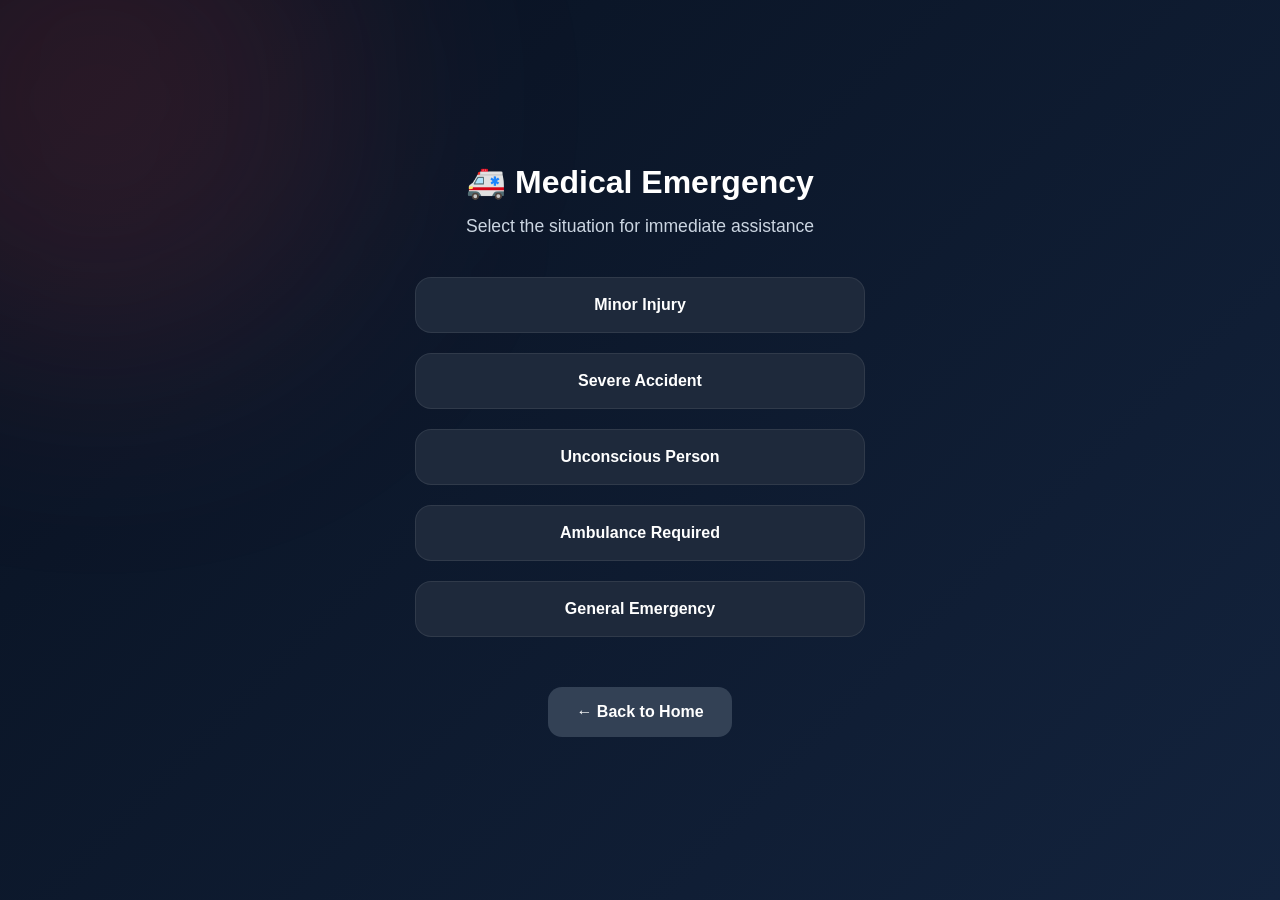
<file: medical.html>
<!doctype html>
<html lang="en">
  <head>
    <meta charset="UTF-8" />
    <meta name="viewport" content="width=device-width, initial-scale=1.0" />
    <title>Medical Emergency</title>

    <link rel="stylesheet" href="css/landing.css" />
    <script src="js/logic.js"></script>
  </head>
  <body>
    <!--  To check the location of stored data  -->
    <script>
      const userLocation = JSON.parse(localStorage.getItem("userLocation"));
      console.log(userLocation);
    </script>
    <!-- Actual page -->
    <div class="background-glow"></div>

    <div class="container fade-in">
      <h1>🚑 Medical Emergency</h1>

      <p class="subtitle">Select the situation for immediate assistance</p>

      <div class="options-container">
        <button class="option-btn" onclick="selectSituation('minor_injury')">
          Minor Injury
        </button>

        <button class="option-btn" onclick="selectSituation('severe_accident')">
          Severe Accident
        </button>

        <button
          class="option-btn"
          onclick="selectSituation('unconscious_person')"
        >
          Unconscious Person
        </button>

        <button
          class="option-btn"
          onclick="selectSituation('ambulance_required')"
        >
          Ambulance Required
        </button>

        <button
          class="option-btn"
          onclick="selectSituation('general_emergency')"
        >
          General Emergency
        </button>
      </div>

      <button class="back-btn" onclick="goHome()">← Back to Home</button>
    </div>

    <script src="js/navigation.js"></script>
  </body>
</html>
</file>
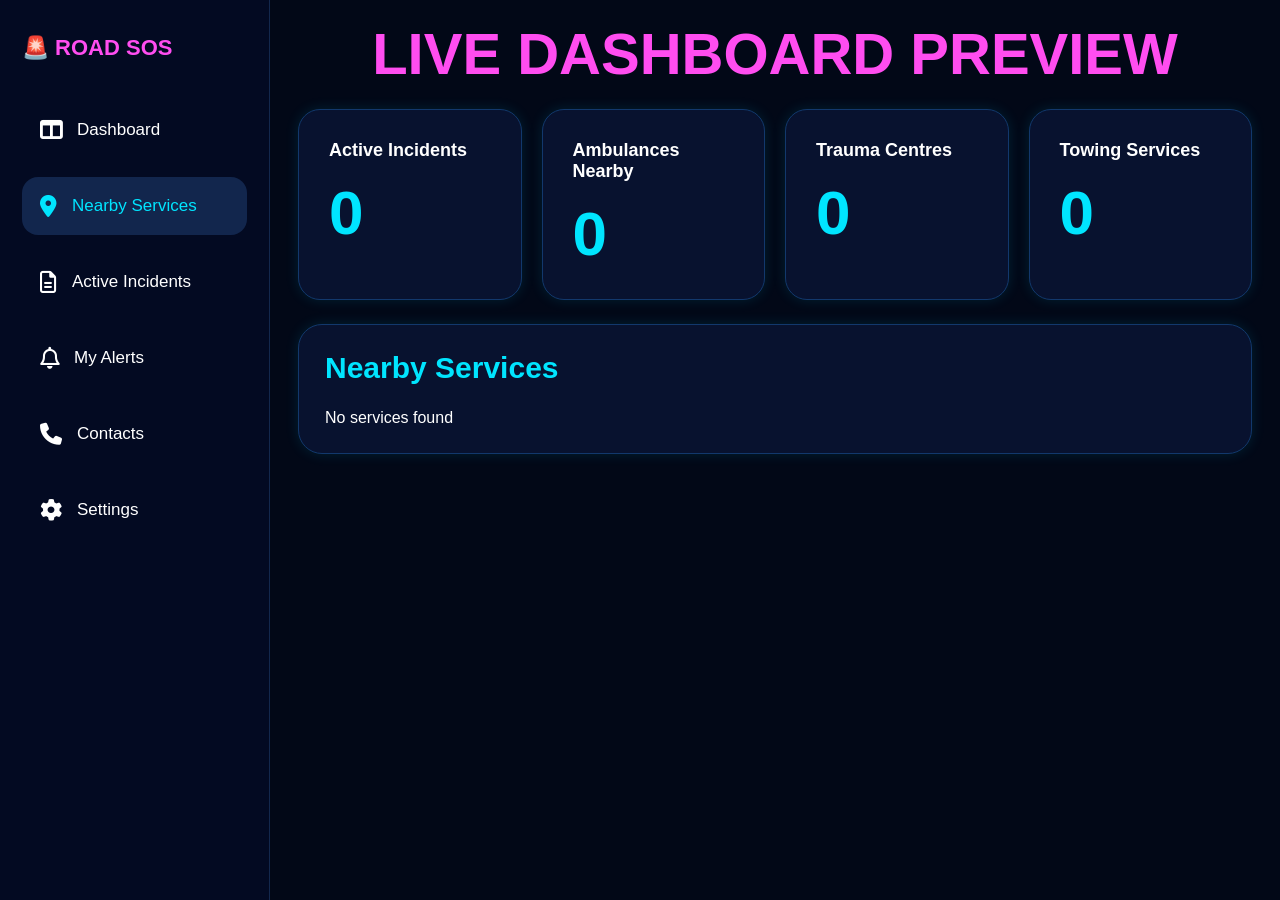
<file: services.html>
<!DOCTYPE html>
<html lang="en">
<head>
  <meta charset="UTF-8">
  <meta name="viewport" content="width=device-width, initial-scale=1.0">

  <title>Road SOS Dashboard</title>

  <!-- CSS -->
  <link rel="stylesheet" href="css/dashboard.css">

  <!-- Icons -->
  <link rel="stylesheet"
    href="https://cdnjs.cloudflare.com/ajax/libs/font-awesome/6.5.1/css/all.min.css">
</head>

<body>

  <div class="dashboard">

    <!-- SIDEBAR -->
    <div class="sidebar">

      <div class="logo">
        🚨 ROAD SOS
      </div>

      <ul>

        <!-- DASHBOARD -->
        <li onclick="goHome()">
          <i class="fa-solid fa-table-columns"></i>
          Dashboard
        </li>

        <!-- SERVICES -->
        <li onclick="window.location.href='services.html'" class="active">
          <i class="fa-solid fa-location-dot"></i>
          Nearby Services
        </li>

        <!-- INCIDENTS -->
        <li onclick="alert('Coming soon')">
          <i class="fa-regular fa-file-lines"></i>
          Active Incidents
        </li>

        <!-- ALERTS -->
        <li onclick="alert('Coming soon')">
          <i class="fa-regular fa-bell"></i>
          My Alerts
        </li>

        <!-- CONTACTS -->
        <li onclick="alert('Coming soon')">
          <i class="fa-solid fa-phone"></i>
          Contacts
        </li>

        <!-- SETTINGS -->
        <li onclick="alert('Coming soon')">
          <i class="fa-solid fa-gear"></i>
          Settings
        </li>

      </ul>

    </div>

    <!-- MAIN CONTENT -->
    <div class="main-content">

      <h1>LIVE DASHBOARD PREVIEW</h1>

      <!-- TOP CARDS -->
      <div class="stats-container">

        <div class="stat-card">
          <h3>Active Incidents</h3>
          <p id="incidentsCount">0</p>
        </div>

        <div class="stat-card">
          <h3>Ambulances Nearby</h3>
          <p id="ambulanceCount">0</p>
        </div>

        <div class="stat-card">
          <h3>Trauma Centres</h3>
          <p id="traumaCount">0</p>
        </div>

        <div class="stat-card">
          <h3>Towing Services</h3>
          <p id="towingCount">0</p>
        </div>

      </div>

      <!-- SERVICES -->
      <div class="services-panel">

        <h2>Nearby Services</h2>

        <div id="servicesContainer">
          Loading...
        </div>

      </div>

    </div>

  </div>

  <!-- SCRIPTS (ORDER IMPORTANT) -->
  <script src="js/navigation.js"></script>
  <script src="js/logic.js"></script>
  <script src="js/services.js"></script>

</body>
</html>
</file>
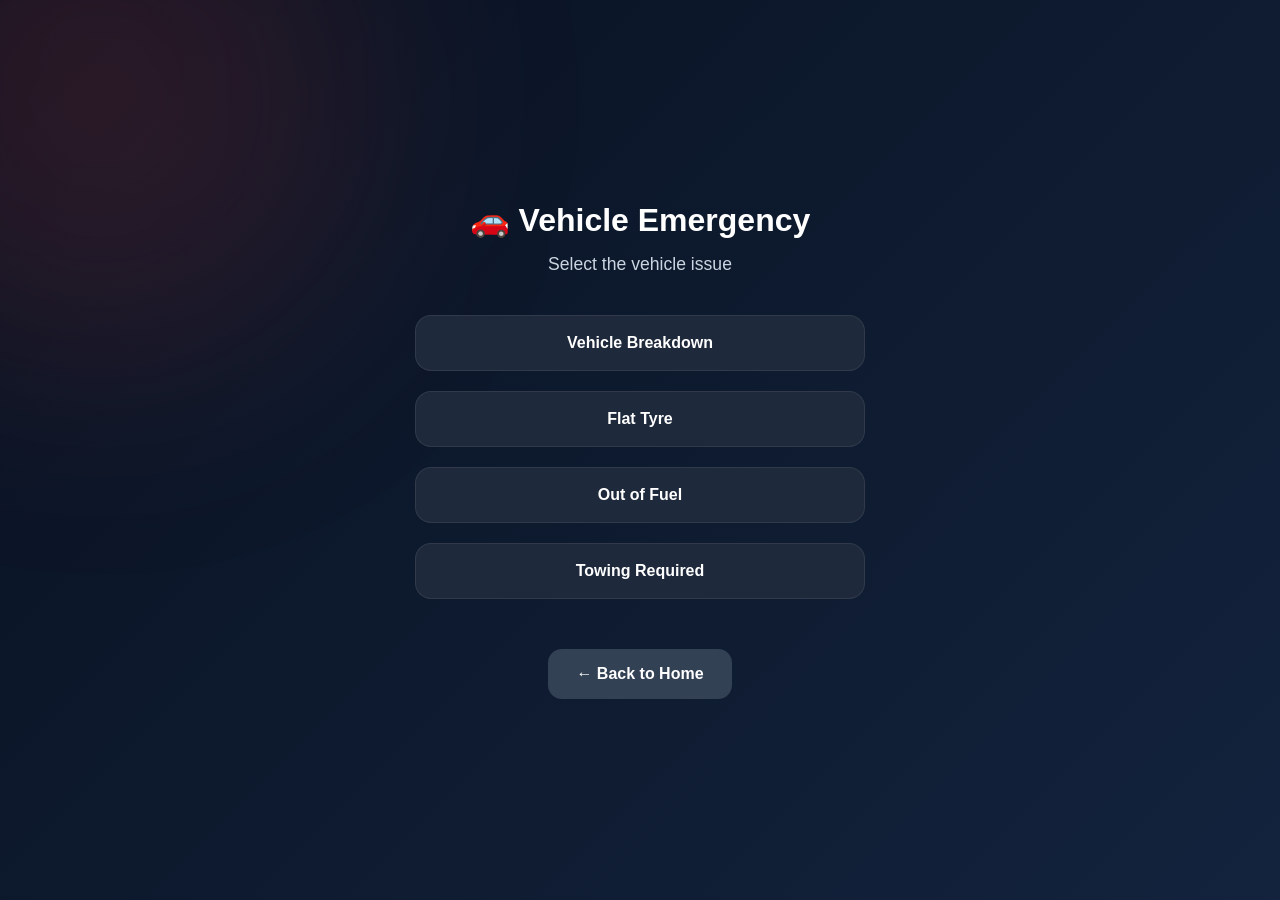
<file: vehicle.html>
<!doctype html>
<html lang="en">
  <head>
    <meta charset="UTF-8" />
    <meta name="viewport" content="width=device-width, initial-scale=1.0" />
    <title>Vehicle Emergency</title>

    <link rel="stylesheet" href="css/landing.css" />
  </head>
  <body>
    <!--  To check the location of stored data  -->
    <script>
      const userLocation = JSON.parse(localStorage.getItem("userLocation"));
      console.log(userLocation);
    </script>

    <!-- Actual page -->
    <div class="background-glow"></div>

    <div class="container fade-in">
      <h1>🚗 Vehicle Emergency</h1>

      <p class="subtitle">Select the vehicle issue</p>

      <div class="options-container">
        <button
          class="option-btn"
          onclick="selectSituation('vehicle_breakdown')"
          
        >
          Vehicle Breakdown
        </button>

        <button class="option-btn" onclick="selectSituation('flat_tyre')">
          Flat Tyre
        </button>

        <button class="option-btn" onclick="selectSituation('out_of_fuel')">
          Out of Fuel
        </button>

        <button class="option-btn" onclick="selectSituation('towing_required')">
          Towing Required
        </button>
      </div>

      <button class="back-btn" onclick="goHome()">← Back to Home</button>
    </div>

    <script src="js/navigation.js"></script>
  </body>
</html>
</file>
<file: css/landing.css>
*{
  margin:0;
  padding:0;
  box-sizing:border-box;
  font-family:Arial, sans-serif;
}

body{
  background:linear-gradient(135deg,#081120,#13233d);
  color:white;
  min-height:100vh;
  display:flex;
  justify-content:center;
  align-items:center;
  overflow-x:hidden;
  position:relative;
  padding:20px;
}

/* Background Glow */

.background-glow{
  position:absolute;
  width:500px;
  height:500px;
  background:rgba(239,68,68,0.15);
  border-radius:50%;
  filter:blur(120px);
  top:-150px;
  left:-150px;
  z-index:0;
}

/* Container */

.container{
  width:100%;
  max-width:1100px;
  text-align:center;
  position:relative;
  z-index:1;
}

/* Logo */

.logo-title{
  font-size:4rem;
  font-weight:700;
  margin-bottom:15px;
  animation:pulse 2s infinite;
}

.tagline{
  color:#cbd5e1;
  font-size:1.2rem;
  margin-bottom:60px;
}

/* Cards */

.card-container{
  display:flex;
  justify-content:center;
  gap:35px;
  flex-wrap:wrap;
}

.card{
  background:rgba(30,41,59,0.85);
  backdrop-filter:blur(10px);
  border-radius:24px;
  width:350px;
  padding:40px 30px;
  box-shadow:0 10px 30px rgba(0,0,0,0.35);
  transition:0.35s ease;
}

.card:hover{
  transform:translateY(-10px) scale(1.02);
  box-shadow:0 20px 40px rgba(239,68,68,0.25);
}

.card h2{
  font-size:2rem;
  margin-bottom:30px;
}

/* Description Below Button */

.card-description{
  margin-top:35px;
}

.card-description p{
  color:#cbd5e1;
  line-height:1.8;
  font-size:1.02rem;
}

/* Buttons */

button{
  background:#ef4444;
  color:white;
  border:none;
  padding:16px 28px;
  border-radius:14px;
  cursor:pointer;
  font-size:1rem;
  font-weight:600;
  transition:0.3s ease;
}

button:hover{
  transform:scale(1.06);
  background:#dc2626;
}

/* Emergency Buttons */

.options-container{
  display:flex;
  flex-direction:column;
  gap:20px;
  max-width:450px;
  margin:40px auto;
}

.option-btn{
  width:100%;
  padding:18px;
  border-radius:16px;
  font-size:1rem;
  background:#1e293b;
  border:1px solid rgba(255,255,255,0.08);
}

.option-btn:hover{
  background:#ef4444;
  transform:translateY(-3px);
}

/* Subtitle */

.subtitle{
  color:#cbd5e1;
  margin-top:15px;
  font-size:1.1rem;
}

/* Back Button */

.back-btn{
  margin-top:10px;
  background:#334155;
}

.back-btn:hover{
  background:#475569;
}

/* Animations */

.fade-in{
  animation:fadeIn 1s ease;
}

@keyframes fadeIn{
  from{
    opacity:0;
    transform:translateY(20px);
  }

  to{
    opacity:1;
    transform:translateY(0);
  }
}

@keyframes pulse{
  0%{
    transform:scale(1);
  }

  50%{
    transform:scale(1.03);
  }

  100%{
    transform:scale(1);
  }
}

/* Mobile Responsive */

@media(max-width:768px){

  .logo-title{
    font-size:2.8rem;
  }

  .card{
    width:100%;
  }

  .card h2{
    font-size:1.6rem;
  }

}
</file>
<file: css/dashboard.css>
*{
  margin:0;
  padding:0;
  box-sizing:border-box;
}

body{

  font-family: Arial, sans-serif;

  background:#020817;

  color:white;

  overflow:hidden;

}


/* DASHBOARD */

.dashboard{

  display:flex;

  height:100vh;

}


/* SIDEBAR */

.sidebar{

  width:270px;

  background:#030a22;

  padding:35px 22px;

  border-right:1px solid #13284d;

}

.logo{

  color:#ff4df0;

  font-size:22px;

  font-weight:bold;

  margin-bottom:40px;

}

.sidebar ul{

  list-style:none;

}

.sidebar ul li{

  display:flex;

  align-items:center;

  gap:15px;

  padding:18px;

  margin-bottom:18px;

  border-radius:16px;

  font-size:17px;

  cursor:pointer;

  transition:0.3s;

}

.sidebar ul li i{

  font-size:22px;

}

.sidebar ul li:hover,
.sidebar ul .active{

  background:#12264d;

  color:#00e5ff;

}


/* MAIN CONTENT */

.main-content{

  flex:1;

  padding:20px 28px;

}

.main-content h1{

  text-align:center;

  color:#ff4df0;

  font-size:58px;

  margin-bottom:22px;

  font-weight:bold;

}


/* TOP STATS */

.stats-container{

  display:grid;

  grid-template-columns:repeat(4,1fr);

  gap:20px;

  margin-bottom:24px;

}

.stat-card{

  background:#08122f;

  border:1px solid #12386c;

  border-radius:22px;

  padding:30px;

  box-shadow:
    0 0 14px rgba(0,224,255,0.12);

}

.stat-card h3{

  font-size:18px;

  margin-bottom:16px;

}

.stat-card p{

  color:#00e5ff;

  font-size:62px;

  font-weight:bold;

}


/* SERVICES PANEL */

.services-panel{

  background:#08122f;

  border:1px solid #12386c;

  border-radius:24px;

  padding:26px;

  box-shadow:
    0 0 14px rgba(0,224,255,0.12);

}

.services-panel h2{

  color:#00e5ff;

  font-size:30px;

  margin-bottom:24px;

}


/* SERVICE CARD */

.service-card{

  background:linear-gradient(
    to right,
    #121c3d,
    #101733
  );

  border-radius:18px;

  padding:22px 24px;

  margin-bottom:18px;

  display:flex;

  justify-content:space-between;

  align-items:center;

}


/* LEFT SIDE */

.left{

  display:flex;

  align-items:center;

  gap:20px;

}


/* ICON */

.icon{

  width:48px;

  height:48px;

  border-radius:50%;

  display:flex;

  justify-content:center;

  align-items:center;

  font-size:24px;

  font-weight:bold;

  border:2px solid;

}

.red{

  color:#ff6b6b;

  border-color:#ff6b6b;

}

.blue{

  color:#4d8dff;

  border-color:#4d8dff;

}

.yellow{

  color:#ffd54f;

  border-color:#ffd54f;

}

.orange{

  color:#ff9800;

  border-color:#ff9800;

}


/* SERVICE INFO */

.service-info h3{

  font-size:22px;

  margin-bottom:6px;

}

.service-info p{

  color:#b6b6b6;

  font-size:15px;

}


/* BUTTONS */

.buttons{

  display:flex;

  gap:14px;

}

.call-btn,
.nav-btn{

  padding:14px 24px;

  border-radius:14px;

  text-decoration:none;

  color:white;

  font-size:16px;

  font-weight:bold;

  transition:0.3s;

}

.call-btn{

  background:linear-gradient(
    to right,
    #00c853,
    #00e676
  );

}

.nav-btn{

  background:linear-gradient(
    to right,
    #2962ff,
    #448aff
  );

}

.call-btn:hover,
.nav-btn:hover{

  transform:scale(1.05);

}


/* MOBILE */

@media(max-width:1100px){

  body{

    overflow:auto;

  }

  .dashboard{

    flex-direction:column;

    height:auto;

  }

  .sidebar{

    width:100%;

  }

  .stats-container{

    grid-template-columns:1fr 1fr;

  }

}

@media(max-width:700px){

  .stats-container{

    grid-template-columns:1fr;

  }

  .service-card{

    flex-direction:column;

    align-items:flex-start;

    gap:16px;

  }

  .buttons{

    width:100%;

  }

  .call-btn,
  .nav-btn{

    flex:1;

    text-align:center;

  }

}
</file>
